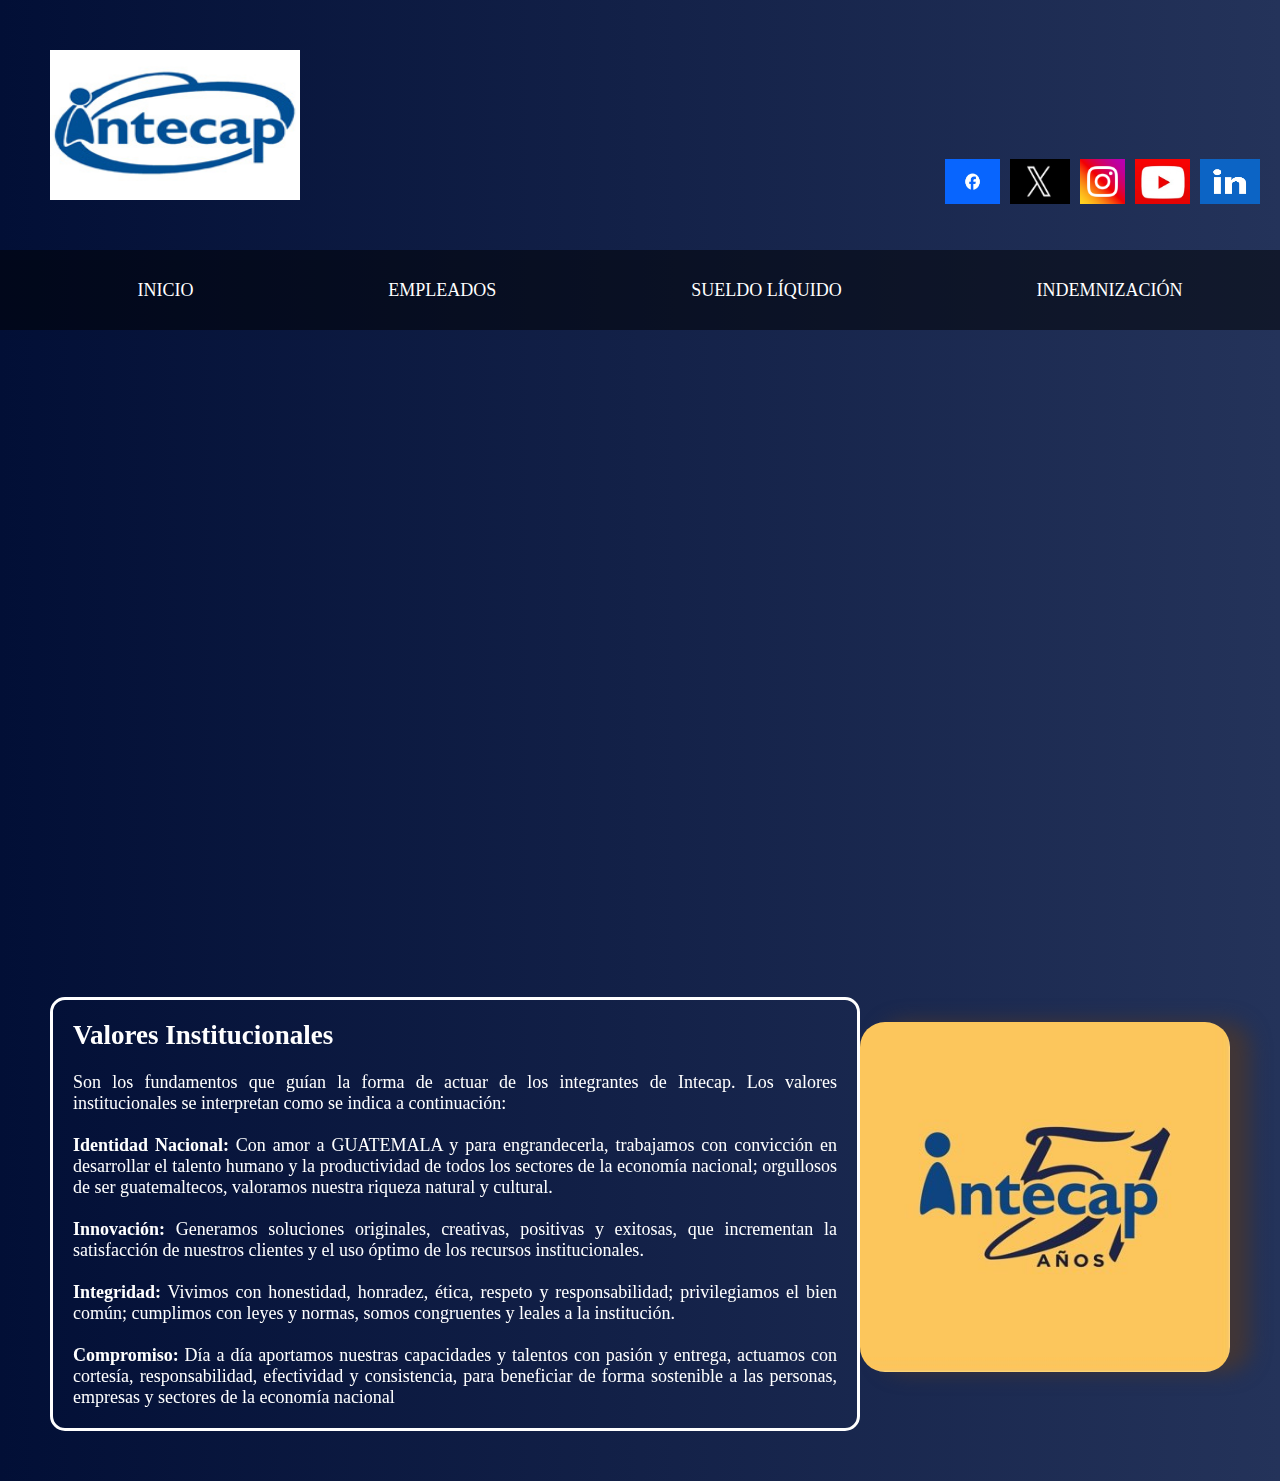
<file: index.html>
<!DOCTYPE html>
<html lang="es">

<head>
    <meta charset="UTF-8">
    <meta name="viewport" content="width=device-width, initial-scale=1.0">
    <title>Página de Inicio</title>
    <script src="js/jquery-3.7.1.min.js"></script>
    <link rel="stylesheet" href="css/index.css">
    <link rel="stylesheet" href="https://cdnjs.cloudflare.com/ajax/libs/animate.css/4.1.1/animate.min.css" />
    <link href="https://cdnjs.cloudflare.com/ajax/libs/font-awesome/5.13.0/css/all.min.css" rel="stylesheet">

</head>

<body>
    <div class="contenedor">
        <header class="header">
            <div class="logointecap animate__animated animate__bounceInLeft animate__slowed">
                <img src="img/logo.jpg" class="imaintecap" width="250px" height="150px">
            </div>
            <div class="logos animate__animated animate__bounceInLeft animate__slowed animate__delay-1s">
                <a href="https://www.facebook.com/intecapoficial/?locale=es_LA"><img src="img/logofacebook.jpg"
                        width="55px" height="45px" class="imagen" alt=""></a>
                <a href="https://twitter.com/intecapoficial?ref_src=twsrc%5Egoogle%7Ctwcamp%5Eserp%7Ctwgr%5Eauthor"><img
                        src="img/logox.png" width="60px" height="45px" class="imagen" alt=""></a>
                <a href="https://www.instagram.com/intecapoficial/?hl=es"><img src="img/logoig.png" width="45px"
                        class="imagen" height="45px" alt=""></a>
                <a href="https://www.youtube.com/intecapoficial"><img src="img/logoy.jpg" width="55px" class="imagen"
                        height="45px" alt=""></a>
                <a href="https://gt.linkedin.com/school/intecapoficial/"><img src="img/link.png" width="60px"
                        class="imagen" height="45px" alt=""></a>
            </div>
        </header>
        <nav>
            <input type="checkbox" id="check">
            <label for="check" class="checkbtn">
                <i class="fas fa-bars"></i>
            </label>
            <ul>
                <li class="active"><a href="index.html" class="links">Inicio</a></li>
                <li class=""><a href="empleados.html" class="links">Empleados</a></li>
                <li class=""><a href="sueldoliquido.html" class="links">Sueldo Líquido</a></li>
                <li class=""><a href="indemnizacion.html" class="links">Indemnización</a></li>

            </ul>
        </nav>
        <br><br>
        <section id="objetivos">

            <div id="mision">
                <h2>Misión</h2>
                <p>Formar, capacitar, asistir técnicamente y certificar por competencias laborales, a personas y
                    empresas en
                    todas las actividades económicas y niveles ocupacionales, promoviendo la productividad, la
                    empleabilidad
                    y el desarrollo del país.
                </p>
            </div>

            <div>
                <iframe
                    src="https://www.google.com/maps/embed?pb=!1m18!1m12!1m3!1d3860.55032995689!2d-90.5152284242262!3d14.624673276485566!2m3!1f0!2f0!3f0!3m2!1i1024!2i768!4f13.1!3m3!1m2!1s0x8589a23a6a8525b1%3A0xd33a1c274d5f3294!2sIntecap%20TIC&#39;S%20zona%2005!5e0!3m2!1ses-419!2sgt!4v1713890569404!5m2!1ses-419!2sgt"
                    width="1300" height="450" style="border:0; margin-top: 20px;" allowfullscreen="" loading="lazy"
                    referrerpolicy="no-referrer-when-downgrade"></iframe>

            </div>

            <div id="vision">
                <h2>Visión</h2>
                <p>Ser Institución líder de clase mundial, innovadora en Formación Profesional, Capacitación,
                    Certificación
                    de las competencias laborales y Asistencia Técnica, baluarte de la productividad.
                </p>
            </div>

        </section>

        <section id="valoresinstitucionales">
            <div class="valoresins">
                <h2>Valores Institucionales</h2>
                <p><br>
                    Son los fundamentos que guían la forma de actuar de los integrantes de Intecap. Los valores
                    institucionales se interpretan como se indica a continuación: <br><br>

                    <b> Identidad Nacional:</b>
                    Con amor a GUATEMALA y para engrandecerla, trabajamos con convicción en desarrollar el talento
                    humano y
                    la productividad de todos los sectores de la economía nacional; orgullosos de ser guatemaltecos,
                    valoramos nuestra riqueza natural y cultural. <br><br>

                    <b>Innovación:</b>
                    Generamos soluciones originales, creativas, positivas y exitosas, que incrementan la satisfacción de
                    nuestros clientes y el uso óptimo de los recursos institucionales. <br><br>

                    <b>Integridad:</b>
                    Vivimos con honestidad, honradez, ética, respeto y responsabilidad; privilegiamos el bien común;
                    cumplimos con leyes y normas, somos congruentes y leales a la institución. <br><br>

                    <b>Compromiso:</b>
                    Día a día aportamos nuestras capacidades y talentos con pasión y entrega, actuamos con cortesía,
                    responsabilidad, efectividad y consistencia, para beneficiar de forma sostenible a las personas,
                    empresas y sectores de la economía nacional
                </p>
            </div>
            <div class="años">
                <img class="logo51años" src="img/logointecap51.jpg" width="370px" height="350px"
                    style=" border-radius: 25px; border-color: white; box-shadow: 20px 0px 20px; color: rgb(66, 54, 54);">
            </div>
        </section>
    </div>
</body>

</html>
</file>
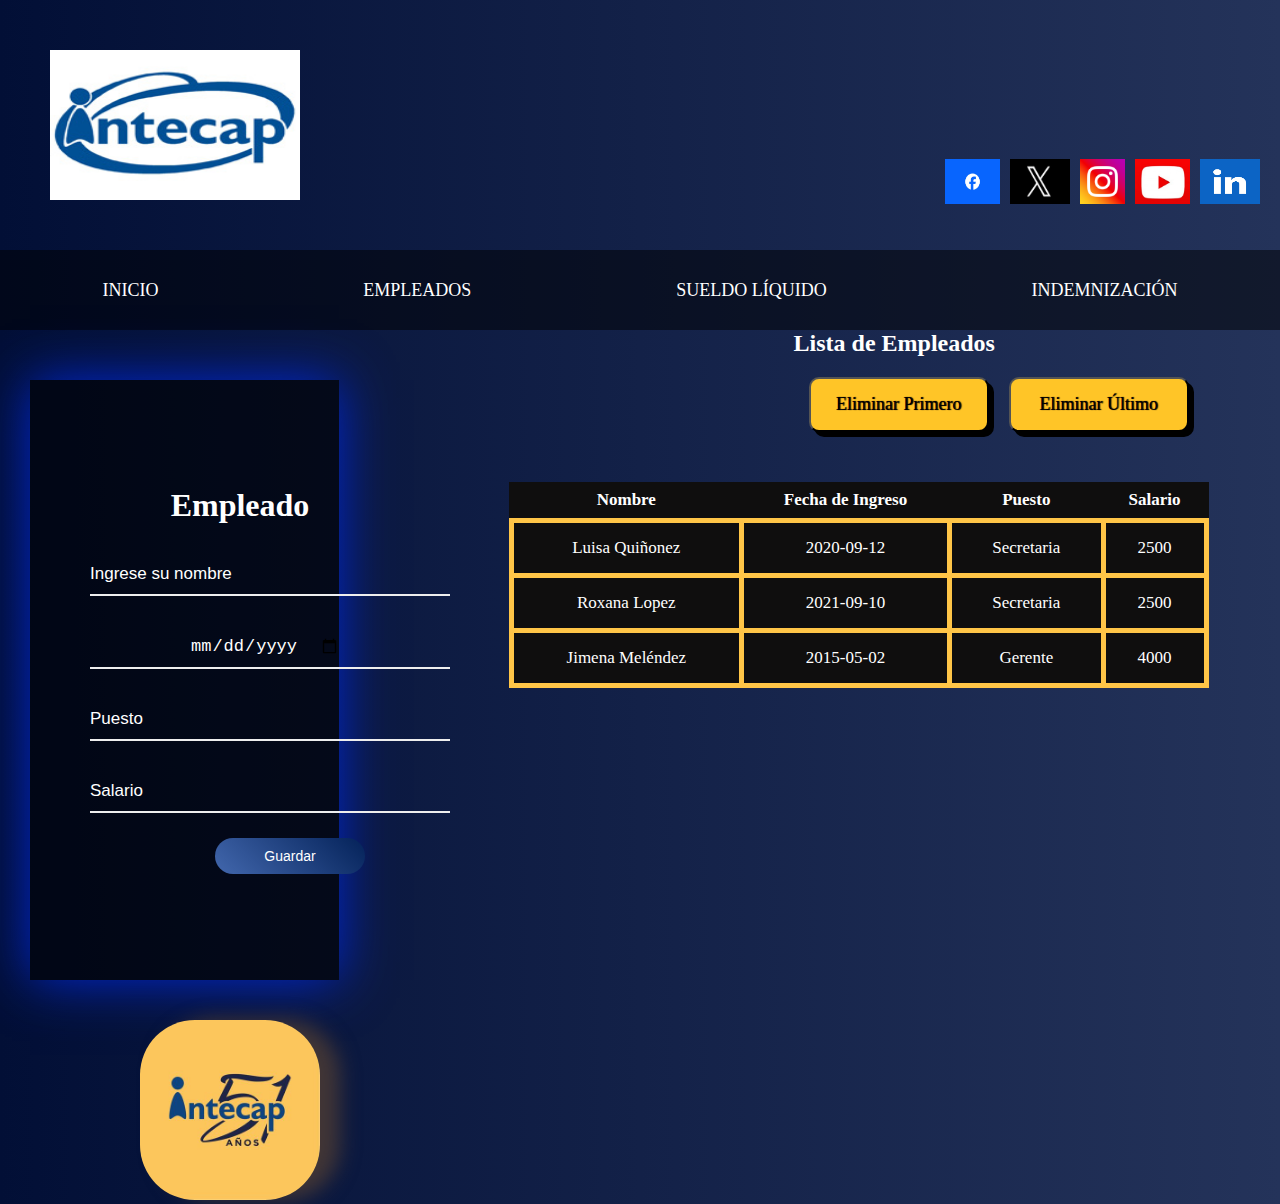
<file: empleados.html>
<!DOCTYPE html>
<html lang="es">

<head>
    <meta charset="UTF-8">
    <meta name="viewport" content="width=device-width, initial-scale=1.0">
    <link rel="stylesheet" href="css/empleados.css">
    <script src="js/empleados.js"></script>
    <script src="js/jquery-3.7.1.min.js"></script>
    <title>Página de Empleados</title>
    <link rel="stylesheet" href="https://cdnjs.cloudflare.com/ajax/libs/animate.css/4.1.1/animate.min.css" />
    <link href="https://cdnjs.cloudflare.com/ajax/libs/font-awesome/5.13.0/css/all.min.css" rel="stylesheet">
</head>

<body>
    <header>
        <div class="logointecap animate__animated animate__bounceInLeft animate__slowed">
            <img src="img/logo.jpg" class="imaintecap" width="250px" height="150px" alt="">
        </div>
        <div class="logos animate__animated animate__bounceInLeft animate__slowed animate__delay-1s">
            <a href="https://www.facebook.com/intecapoficial/?locale=es_LA"><img src="img/logofacebook.jpg" width="55px"
                    height="45px" class="imagen" alt=""></a>
            <a href="https://twitter.com/intecapoficial?ref_src=twsrc%5Egoogle%7Ctwcamp%5Eserp%7Ctwgr%5Eauthor"><img
                    src="img/logox.png" width="60px" height="45px" class="imagen" alt=""></a>
            <a href="https://www.instagram.com/intecapoficial/?hl=es"><img src="img/logoig.png" width="45px"
                    class="imagen" height="45px" alt=""></a>
            <a href="https://www.youtube.com/intecapoficial"><img src="img/logoy.jpg" width="55px" class="imagen"
                    height="45px" alt=""></a>
            <a href="https://gt.linkedin.com/school/intecapoficial/"><img src="img/link.png" width="60px" class="imagen"
                    height="45px" alt=""></a>
        </div>
    </header>
    <nav>
        <input type="checkbox" id="check">
        <label for="check" class="checkbtn">
            <i class="fas fa-bars"></i>
        </label>
        <ul>
            <li class="active"><a href="index.html" class="links">Inicio</a></li>
            <li class=""><a href="empleados.html" class="links">Empleados</a></li>
            <li class=""><a href="sueldoliquido.html" class="links">Sueldo Líquido</a></li>
            <li class=""><a href="indemnizacion.html" class="links">Indemnización</a></li>
        </ul>
    </nav>
    <section id="maquetacion">
        <div class="body">
            <div class="content-wrapper">
                <div class="wrapper">
                    <form class="form">
                        <h1>Empleado</h1>
                        <div id="inp">
                            <input type="text" id="nombreIngresado" class="input" placeholder="Ingrese su nombre">
                        </div>
                        <div>
                            <input type="date" class="input" id="inp1" placeholder="Fecha de Ingreso">
                            <input type="text" class="input" id="inp2" placeholder="Puesto">
                            <input type="number" class="input" id="inp3" placeholder="Salario">
                        </div>
                        <button type="button" id="texto-cont" onclick="mostrarDatos()" class="submit">Guardar</button>
                    </form>
                </div>
                <div class="table-wrapper">
                    <h2>Lista de Empleados</h2>
                    <div id="botonesAYE" class="botonPagina2">
                        <button id="btnEliminarA" class="botonA" type="button">Eliminar Primero</button>
                        <button id="btnEliminarB" class="botonA" onclick="eliminarUltima()" type="button">Eliminar
                            Último</button>
                    </div>
                    <table id="tabla">
                        <thead>
                            <tr>
                                <th>Nombre</th>
                                <th>Fecha de Ingreso</th>
                                <th>Puesto</th>
                                <th>Salario</th>
                            </tr>
                        </thead>
                        <tbody id="tbody">
                            <tr id="tr1">
                                <td>Luisa Quiñonez</td>
                                <td>2020-09-12</td>
                                <td>Secretaria</td>
                                <td>2500</td>
                            </tr>
                            <tr>
                                <td>Roxana Lopez</td>
                                <td>2021-09-10</td>
                                <td>Secretaria</td>
                                <td>2500</td>
                            </tr>
                            <tr id="datosNuevos">
                                <td>Jimena Meléndez</td>
                                <td>2015-05-02</td>
                                <td>Gerente</td>
                                <td>4000</td>
                            </tr>
                        </tbody>
                    </table>
                </div>
            </div>
        </div>
    </section>
    <img src="img/logointecap51.jpg" width="180px" height="180px"
        style="margin-left: 140px; border-radius: 55px; box-shadow: 20px 0px 20px; color: rgb(66, 54, 54);">
    <script>
        $(document).ready(function () {
            $("#tr1").show();
            $("#btnEliminarA").click(function () {
                $("#tr1").hide(1000);
            });
        });
    </script>
</body>

</html>
</file>
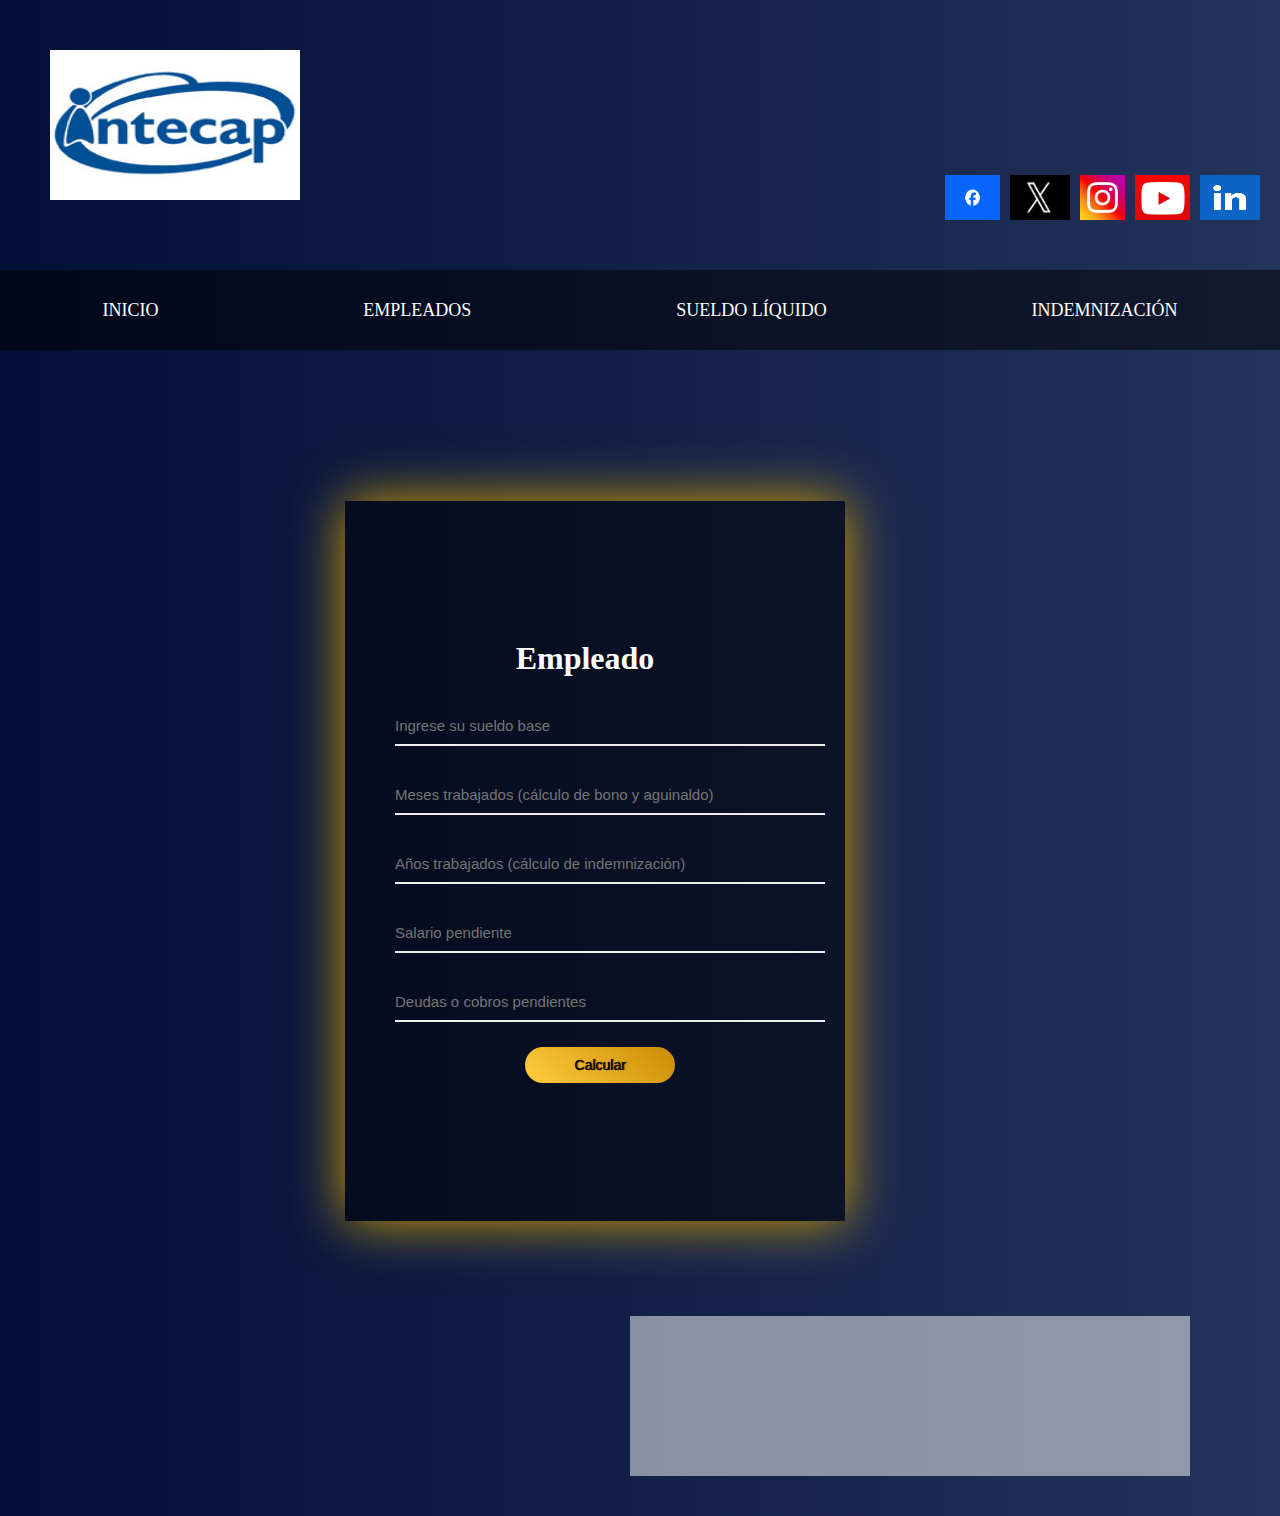
<file: indemnizacion.html>
<!DOCTYPE html>
<html lang="en">

<head>
    <meta charset="UTF-8">
    <meta name="viewport" content="width=device-width, initial-scale=1.0">
    <title>Indemnización</title>
    <script src="js/jquery-3.7.1.min.js"></script>
    <script src="js/2-indemnizacion.js" defer></script>
    <link rel="stylesheet" href="css/soluciones.css">
    <link rel="stylesheet" href="https://cdnjs.cloudflare.com/ajax/libs/animate.css/4.1.1/animate.min.css" />
    <link href="https://cdnjs.cloudflare.com/ajax/libs/font-awesome/5.13.0/css/all.min.css" rel="stylesheet">
</head>

<body id="bodyindeminzacion">

    <header>
        <div class="logointecap animate__animated animate__bounceInLeft animate__slowed">
            <img src="img/logo.jpg" class="imaintecap" width="250px" height="150px" alt="">
        </div>
        <div class="logos animate__animated animate__bounceInLeft animate__slowed animate__delay-1s">
            <a href="https://www.facebook.com/intecapoficial/?locale=es_LA"><img src="img/logofacebook.jpg"
                    width="55px" height="45px" class="imagen" alt=""></a>
            <a href="https://twitter.com/intecapoficial?ref_src=twsrc%5Egoogle%7Ctwcamp%5Eserp%7Ctwgr%5Eauthor"><img
                    src="img/logox.png" width="60px" height="45px" class="imagen" alt=""></a>
            <a href="https://www.instagram.com/intecapoficial/?hl=es"><img src="img/logoig.png" width="45px"
                    class="imagen" height="45px" alt=""></a>
            <a href="https://www.youtube.com/intecapoficial"><img src="img/logoy.jpg" width="55px" class="imagen"
                    height="45px" alt=""></a>
            <a href="https://gt.linkedin.com/school/intecapoficial/"><img src="img/link.png" width="60px"
                    class="imagen" height="45px" alt=""></a>
        </div>
    </header>

    <nav>
        <input type="checkbox" id="check">
        <label for="check" class="checkbtn">
            <i class="fas fa-bars"></i>
        </label>
        <ul>
            <li class="active"><a href="index.html" class="links">Inicio</a></li>
            <li class=""><a href="empleados.html" class="links">Empleados</a></li>
            <li class=""><a href="sueldoliquido.html" class="links">Sueldo Líquido</a></li>
            <li class=""><a href="indemnizacion.html" class="links">Indemnización</a></li>
        </ul>
    </nav>

    <br><br>

    <div class="bodyindem">
        <div class="wrapperindem">
            <form class="form">
                <h1>Empleado</h1>

                <div id="inp">
                    <input type="number" id="sueldoBase" class="input2" placeholder="Ingrese su sueldo base" required>
                </div>

                <div>
                    <input type="number" class="input2" id="mesesTrabajados"
                        placeholder="Meses trabajados (cálculo de bono y aguinaldo)">

                    <input type="number" class="input2" id="añosTrabajados"
                        placeholder="Años trabajados (cálculo de indemnización)">

                    <input type="number" class="input2" id="salarioPendiente" placeholder="Salario pendiente">

                    <input type="number" class="input2" id="deudas" placeholder="Deudas o cobros pendientes">

                </div>
                <button type="button" id="calcularButton" class="submitguardar">Calcular</button>

            </form>
        </div>
    </div>
    <div id="respuesta"></div>

</body>

</html>
</file>
<file: css/index.css>
* {
    margin: 0;
}

body {
    background-image: linear-gradient(to left, rgb(36, 51, 90), rgb(2, 15, 54));
    color: hsl(0, 0%, 100%);
}

/* Estilos para Header */
header {
    height: 150px;
    width: 100%;
    display: grid;
    grid-template-columns: auto auto;
    margin: 50px;
}

.logos {
    display: flex;
    justify-content: flex-end;
    align-items: flex-end;
    margin-right: 60px;
}

.imagen {
    margin-right: 10px;
    float: right;
    margin-top: 70px;
}

/* Estilos para Navegación */
nav {
    background-color: rgba(0, 0, 0, 0.5);
    height: 80px;
    width: 100%;
}

nav ul {
    display: flex;
    justify-content: space-around;
    align-items: center;
}

nav ul li {
    display: inline-block;
    line-height: 80px;
    margin: 0 5px;
}

nav ul li a {
    color: white;
    font-size: 18px;
    padding: 30px 20px;
    border-radius: 3px;
    text-transform: uppercase;
    text-decoration: none;
}

li a.active,
li a:hover {
    background-color: white;
    color: black;
    transition: 0.5s;
}

/* Estilos para Objetivos */
#mision,
#vision {
    border: 3px solid rgb(255, 255, 255);
    border-radius: 15px;
    text-align: justify;
    padding: 20px;
    margin: 50px;
    text-align: center;
    justify-content: center;
    height: 400px;
    font-size: 18px;
}

#objetivos {
    display: grid;
    grid-template-columns: 280px 1fr 280px;
    justify-content: center;
    align-items: center;
}

/* Estilos para Valores Institucionales */
#valoresinstitucionales {
    font-size: 18px;
    margin: 50px;
    display: flex;
    justify-content: space-between;
    align-items: center;
}

.valoresins {
    border: 3px solid rgb(255, 255, 255);
    border-radius: 15px;
    text-align: justify;
    padding: 20px;
    margin-top: 35px;
}

.años {
    display: flex;
    justify-content: center;
    align-items: center;
}

.logo51años {
    border-radius: 25px;
    box-shadow: 20px 0px 20px;
    color: rgb(66, 54, 54);
}


/*MENU DE HAMBURGUESA*/

.enlace {
    position: absolute;
    padding: 20px 50px;
}

.checkbtn {
    font-size: 20px;
    color: white;
    float: right;
    line-height: 80px;
    margin-right: 40px;
    cursor: pointer;
    display: none;
}

#check {
    display: none;
}



/* Media Query para pantallas menores a 768px */
@media screen and (max-width: 768px) {

    .checkbtn {
        display: block;
    }

    ul {
        position: fixed;
        width: 40%;
        height: 85vh;
        background: #060329;
        top: 280px;
        left: -100%;
        text-align: center;
        transition: all .5s;
        display: flex;
        flex-direction: column;
        z-index: 1;

    }

    nav ul li {

        margin: 50px 0;
    }

    nav ul li a {
        font-size: 15px;
    }

    li a.hover,
    li a.active {
        background: none;
        color: rgb(0, 20, 46);
    }

    #check:checked~ul {
        left: 0;
    }

    header {
        display: flex;
        flex-direction: column;
        align-items: center;
        margin: 20px;
    }

    .logos {
        margin-top: 120px;
        display: flex;
        gap: 10px;
    }

    .imagen {
        margin: 10px 0;
    }


    #objetivos {
        grid-template-columns: 1fr;
        margin-top: 10%;
    }

    #vision,
    #mision {

        height: auto;
        width: 30%;
        margin: 20px auto;
    }

    #valoresinstitucionales {
        margin: 20px;
        flex-direction: column;
        align-items: center;
    }

    .valoresins {
        width: 80%;
        margin: 20px 0;
    }

    .años {
        margin: 20px 0;
    }

    .logo51años {
        width: 100%;
        max-width: 300px;
        height: auto;
    }
}
</file>
<file: css/empleados.css>
* {
    margin: 0;
}

body {
    background-image: linear-gradient(to left, rgb(36, 51, 90), rgb(2, 15, 54));
    color: hsl(0, 0%, 100%);
}

/* Estilos para Header */
header {
    height: 150px;
    width: 100%;
    display: grid;
    grid-template-columns: auto auto;
    margin: 50px;
}

.logos {
    display: flex;
    justify-content: flex-end;
    align-items: flex-end;
    margin-right: 60px;
}

.imagen {
    margin-right: 10px;
    float: right;
    margin-top: 70px;
}

/* Estilos para Navegación */
nav {
    background-color: rgba(0, 0, 0, 0.5);
    height: 80px;
    width: 100%;
}

nav ul {
    display: flex;
    justify-content: space-around;
    align-items: center;
}

nav ul li {
    display: inline-block;
    line-height: 80px;
    margin: 0 5px;
}

nav ul li a {
    color: white;
    font-size: 18px;
    padding: 30px 20px;
    border-radius: 3px;
    text-transform: uppercase;
    text-decoration: none;
}

li a.active,
li a:hover {
    background-color: white;
    color: black;
    transition: 0.5s;
}

/*PAGINA 2*/

#btnEliminarA,
#btnEliminarB {
    border-radius: 10px 10px;
    background-color: rgb(255, 197, 39);
    color: rgb(0, 0, 0);
    padding: 15px;
    width: 180px;
    box-shadow: 5px 5px;
    margin-top: 20px;
    font-size: 18px;
    text-align: center;
    text-shadow: 1px 0px 1px;
    font-family: 'Times New Roman', Times, serif;
    margin-right: 20px;
    cursor: pointer;
}

#btnEliminarA:hover {
    background-color: rgb(173, 137, 37);
    color: rgb(255, 255, 255);

}

#btnEliminarB:hover {
    background-color: rgb(173, 137, 37);
    color: rgb(255, 255, 255);

}

#botonesAYE {
    display: flex;
    margin-left: 300px;
    margin-bottom: 50px;
}

#maquetación {
    display: grid;
    grid-template-columns: auto auto;
}

/* Contenedor principal */
.content-wrapper {
    display: flex;
    justify-content: space-between;
    align-items: flex-start;
    gap: 170px;
}

/* Estilos para el formulario */
.wrapper {
    flex: 1.2;
    min-width: 300px;
    
}

/* Estilos para la tabla y los botones */
.table-wrapper {
    flex: 3;
    min-width: 450px;
}

table {
    background-color: rgb(15, 14, 14);
    color: rgb(255, 255, 255);
    border-collapse: collapse;
    font-size: 17px;
    width: 700px;
}

th {
    margin: 15px;
    padding: 8px;
}

td {
    margin: 15px;
    padding: 15px;
    border: rgb(255, 197, 71) 5px solid;
    text-align: center;

}


* {
    margin: 0;
    padding: 0;
}

/*INICIA FORMULARIO NEON*/

::-webkit-input-placeholder {
    color: #ffffff;
}

h1 {
    color: white;
    text-align: center;
}

h2 {
    text-align: center;
}

.wrapper {
    margin-left: 30px;
    width: 400px;
    height: 600px;
    display: grid;
    grid-template-columns: 1fr 1fr;
    box-shadow: 0 0 50px 0 rgb(0, 39, 211);
    background-color: rgba(0, 0, 0, 0.6);
    margin-top: 50px;
    margin-bottom: 40px;
}

.form {
    display: flex;
    flex-direction: column;
    justify-content: center;
    align-items: center;
}

#inp1,
#inp2,
#inp3,
#nombreIngresado,
#añosTrabajados,
#mesesTrabajados,
#salarioPendiente,
#deudas,
#sueldoBase {
    padding-bottom: 10px;
    border-bottom: 2px solid #eee;
    display: grid;
    align-items: center;
    justify-content: center;
    margin-left: 60px;
    cursor: pointer;
    color: white;
}

.input {
    border: none;
    outline: none;
    background: none;
    width: 350px;
    margin-top: 40px;
    padding-right: 10px;
    font-size: 17px;
}

.submit {
    border: none;
    outline: none;
    width: 150px;
    margin-top: 25px;
    margin-left: 100px;
    padding: 10px 0;
    font-size: 14px;
    color: white;
    border-radius: 40px;
    letter-spacing: 10x;
    cursor: pointer;
    background: linear-gradient(45deg, rgb(66, 103, 173), rgb(4, 34, 89));
}

.submit:hover {
    background: linear-gradient(45deg, rgb(54, 66, 87), rgb(2, 23, 63));
}


/*finaliza formulario neon*/



/*MENU DE HAMBURGUESA*/

.enlace {
    position: absolute;
    padding: 20px 50px;
}

.checkbtn {
    font-size: 20px;
    color: white;
    float: right;
    line-height: 80px;
    margin-right: 40px;
    cursor: pointer;
    display: none;
}

#check {
    display: none;
}


/* Media Query para pantallas menores a 678px */
@media screen and (max-width: 678px) {
    .checkbtn {
        display: block;
    }

    .content-wrapper {
        flex-direction: column;
        align-items: center;
    }

    .wrapper,
    .table-wrapper {
        width: 100%;
        min-width: auto;
        margin-bottom: 50px;
    }

    ul {
        position: fixed;
        width: 95%;
        height: 60vh;
        background: #060329;
        top: 280px;
        left: -100%;
        text-align: center;
        transition: all .5s;
        display: flex;
        flex-direction: column;
        z-index: 1;
    }

    nav ul li {
        margin: 20px 0;
    }

    nav ul li a {
        font-size: 15px;
    }

    li a.hover,
    li a.active {
        background: none;
        color: rgb(0, 20, 46);
    }

    #check:checked~ul {
        left: 0;
    }

    header {
        display: flex;
        flex-direction: column;
        align-items: center;
        margin: 20px;
    }

    .logos {
        margin-top: 120px;
        display: flex;
        gap: 10px;
    }

    .imagen {
        margin: 10px 0;
    }

    .años {
        margin: 20px 0;
    }

    .logoA {
        width: 130px;
        height: 320;
    }

    .wrapper {
        margin-top: 130px;
        margin-left: 15%;
        width: 300px;
        height: 400px;
        box-shadow: 0 0 50px 0 rgb(0, 39, 211);
        background-color: rgba(0, 0, 0, 0.6);
    }

    .form {
        display: flex;
        flex-direction: column;
        justify-content: center;
        align-items: center;
    }

    #inp1,
    #inp2,
    #inp3,
    #nombreIngresado,
    #añosTrabajados,
    #mesesTrabajados,
    #salarioPendiente,
    #deudas,
    #sueldoBase {
        padding-bottom: 10px;
        border-bottom: 2px solid #eee;
        display: grid;
        grid-template-columns: auto;
        margin-left: 50px;
        cursor: pointer;
        color: white;
    }

    .input {
        border: none;
        outline: none;
        background: none;
        width: 160px;
        margin-top: 40px;
        padding-right: 10px;
        font-size: 14px;
    }

    .submit {
        width: 80px;
        margin-top: 20px;
        margin-left: 70px;
        padding: 10px 0;
        font-size: 12px;
    }

    #btnEliminarA,
    #btnEliminarB {
        width: 100px;
        font-size: 13px;
    }

    #botonesAYE {
        display: flex;
        align-items: center;
        margin-left: 30%;
    }

    #maquetacion {
        display: flex;
        flex-direction: column;

    }

    table {
        margin-top: 20px;
        margin-left: 18%;
        font-size: 13px;
        width: 330px;
    }

}
</file>
<file: css/soluciones.css>
* {
    margin: 0;

}

header {
    height: 170px;
    width: 100%;
    display: grid;
    grid-template-columns: auto auto;
    margin: 50px;
    margin-right: 50px;
}

body {
    background-image: linear-gradient(to left, rgb(36, 51, 90), rgb(2, 15, 54));
    color: hsl(0, 0%, 100%);

}

.logos {
    display: flex;
    justify-content: flex-end;
    align-items: flex-end;
    margin-right: 60px;
}

.imagen {
    margin-right: 10px;
    float: right;
    margin-top: 70px;
}

/*MENÚ*/

nav {
    background-color: rgba(0, 0, 0, 0.5);
    height: 80px;
    width: 100%;
}

nav ul {
    display: flex;
    justify-content: space-around;
    align-items: center;

}

nav ul li {
    display: inline-block;
    line-height: 80px;
    margin: 0 5px;
}

nav ul li a {
    color: white;
    font-size: 18px;
    padding: 30px 20px;
    border-radius: 3px;
    text-transform: uppercase;
    text-decoration: none;
}

li a.active,
li a:hover {
    background-color: white;
    color: black;
    transition: 0.5;
}



/*PAGINA 3*/
span {
    display: flex;
}

* {
    margin: 0;
    padding: 0;
    box-sizing: 0;
}

section {
    margin-left: 120px;
    position: relative;
    width: 400px;
    background-color: rgba(255, 255, 255, 0.1);
    border: 2px solid rgba(255, 255, 255, 0.5);
    border-radius: 20px;
    backdrop-filter: blur(55px);
    display: flex;
    justify-content: center;
    align-items: center;
    padding: 2rem 3rem;
}

.inputbox input {
    width: 100%;
    height: 60px;
    background: transparent;
    border: none;
    outline: none;
    font-size: 1rem;
    padding: 0 50px 0 5px;
    color: #ffffff;
}

.inputbox {
    position: relative;
    margin: 30px 0;
    max-width: 3100px;
    border-bottom: 2px solid #ffffff;
}

.inputbox label {
    position: absolute;
    top: 50%;
    left: 5px;
    transform: translateY(-50%);
    color: #ffffff;
    font-size: 1rem;
    pointer-events: none;
    transition: all 0.5s ease-in-out;
}


input:focus~label,
input:valid~label {
    top: -5px;
}

/*#####################################################*/
#formulario2 {
    margin-left: 150px;
    position: relative;
    width: 400px;
    background-color: rgba(255, 255, 255, 0.1);
    border: 2px solid rgba(255, 255, 255, 0.5);
    border-radius: 20px;
    backdrop-filter: blur(55px);
    display: grid;
    justify-content: center;
    align-items: center;
    padding: 2rem 3rem;
}

.logo51 {
    height: 600px;
    width: 500px;
    background-color: rgba(255, 255, 255, 0.1);
    margin-left: 60px;
    border-radius: 60px 0 60px 0;
}

.buttonSueldoLiquido {
    color: rgb(0, 0, 0);
    margin-top: 50px;
    border-radius: 55px;
    width: 500px;
    height: 50px;
    background-color: rgb(255, 186, 39);
    border: none;
    outline: none;
    cursor: pointer;
    font-size: 1rem;
    font-weight: 600;
    transition: all 0.4s ease;
    margin-left: 700px;
}

.buttonSueldoLiquido:hover {
    background-color: rgb(173, 137, 37);
    color: rgb(255, 255, 255);
}

#resultado {
    background-color: rgba(255, 255, 255, 0.5);
    width: 530px;
    height: 100px;
    font-size: 20px;
    color: black;
    margin-left: 660px;
    margin-bottom: 30px;
    padding: 30px;
    text-align: center;
    text-shadow: 1px 0px;
}

/*PAGINA 3*/
.bodyindem {
    width: 100vw;
    height: 100vh;
    display: flex;
    justify-content: center;
    align-items: center;
}

.wrapperindem {
    position: relative;
    width: 500px;
    height: 80vh;
    display: grid;
    grid-template-columns: 1fr 1fr;
    box-shadow: 0 0 50px 0 rgb(211, 162, 0);
    background-color: rgba(0, 0, 0, 0.5);
    margin-right: 90px;
    margin-top: 50px;
}

.submitguardar {
    border: none;
    outline: none;
    width: 150px;
    margin-top: 25px;
    margin-left: 30px;
    padding: 10px 0;
    font-size: 14px;
    color: rgb(0, 0, 0);
    border-radius: 40px;
    letter-spacing: 10x;
    cursor: pointer;
    text-shadow: 1px 0 1px;
    background: linear-gradient(45deg, rgb(255, 204, 63), rgb(202, 140, 5));
}

.submitguardar:hover {
    background: linear-gradient(45deg, rgb(219, 173, 47), rgb(155, 107, 4));
    color: white;
}

#respuesta {
    background-color: rgba(255, 255, 255, 0.5);
    color: black;
    font-size: 20px;
    height: 100px;
    width: 500px;
    margin-left: 630px;
    margin-bottom: 40px;
    margin-top: 30px;
    padding: 30px;
    text-align: center;
    text-shadow: 1px 0px;
}

.input2 {
    border: none;
    outline: none;
    background: none;
    width: 420px;
    margin-top: 40px;
    padding-right: 10px;
    font-size: 15px;
}

.wrapper {
    margin-top: 130px;
    margin-left: 15%;
    width: 300px;
    height: 400px;
    box-shadow: 0 0 50px 0 rgb(0, 39, 211);
    background-color: rgba(0, 0, 0, 0.6);
}

.form {
    display: flex;
    flex-direction: column;
    justify-content: center;
    align-items: center;
}

#inp1,
#inp2,
#inp3,
#nombreIngresado,
#añosTrabajados,
#mesesTrabajados,
#salarioPendiente,
#deudas,
#sueldoBase {
    padding-bottom: 10px;
    border-bottom: 2px solid #eee;
    display: grid;
    grid-template-columns: auto;
    margin-left: 50px;
    cursor: pointer;
    color: white;
}

.input {
    border: none;
    outline: none;
    background: none;
    width: 160px;
    margin-top: 40px;
    padding-right: 10px;
    font-size: 14px;
}

.submit {
    width: 80px;
    margin-top: 20px;
    margin-left: 70px;
    padding: 10px 0;
    font-size: 12px;
}

#btnEliminarA,
#btnEliminarB {
    width: 100px;
    font-size: 13px;
}

#botonesAYE {
    display: flex;
    align-items: center;
    margin-left: 30%;
}

#maquetacion {
    display: flex;
    flex-direction: column;

}

/*MENU DE HAMBURGUESA*/
.enlace {
    position: absolute;
    padding: 20px 50px;
}

.checkbtn {
    font-size: 20px;
    color: white;
    float: right;
    line-height: 80px;
    margin-right: 40px;
    cursor: pointer;
    display: none;
}

#check {
    display: none;
}


@media screen and (max-width: 768px) {

    .checkbtn {
        display: block;
    }

    ul {
        position: fixed;
        width: 95%;
        height: 60vh;
        background: #060329;
        top: 320px;
        left: -100%;
        text-align: center;
        transition: all .5s;
        display: flex;
        flex-direction: column;
        z-index: 1;
    }

    nav ul li {
        margin: 30px 0;
    }

    nav ul li a {
        font-size: 15px;
    }

    li a.hover,
    li a.active {
        background: none;
        color: rgb(0, 20, 46);
    }

    #check:checked~ul {
        left: 0;
    }

    header {
        display: flex;
        flex-direction: column;
        align-items: center;
        margin: 20px;
        margin-bottom: 70px;
    }

    .logos {
        margin-top: 180px;
        display: flex;
        gap: 10px;
    }

    .imagen {
        margin: 10px 0;
    }

    .bodyindem {
        width: 100vw;
        height: 100vh;
        display: flex;
        justify-content: center;
        align-items: center;
    }

    .wrapperindem {
        position: relative;
        width: 470px;
        height: 60vh;
        display: grid;
        grid-template-columns: 1fr 1fr;
        margin-left: 90px;
    }
    .input2 {
        margin-right: 20px;
        border: none;
        outline: none;
        background: none;
        width: 300px;
        margin-top: 40px;
        padding-right: 10px;
        font-size: 15px;
    }
    #respuesta {
        font-size: 18px;
        height: 100px;
        width: 300px;
        margin-left: 60px;
        padding: 20px;
        text-align: center;
    }
}
</file>
